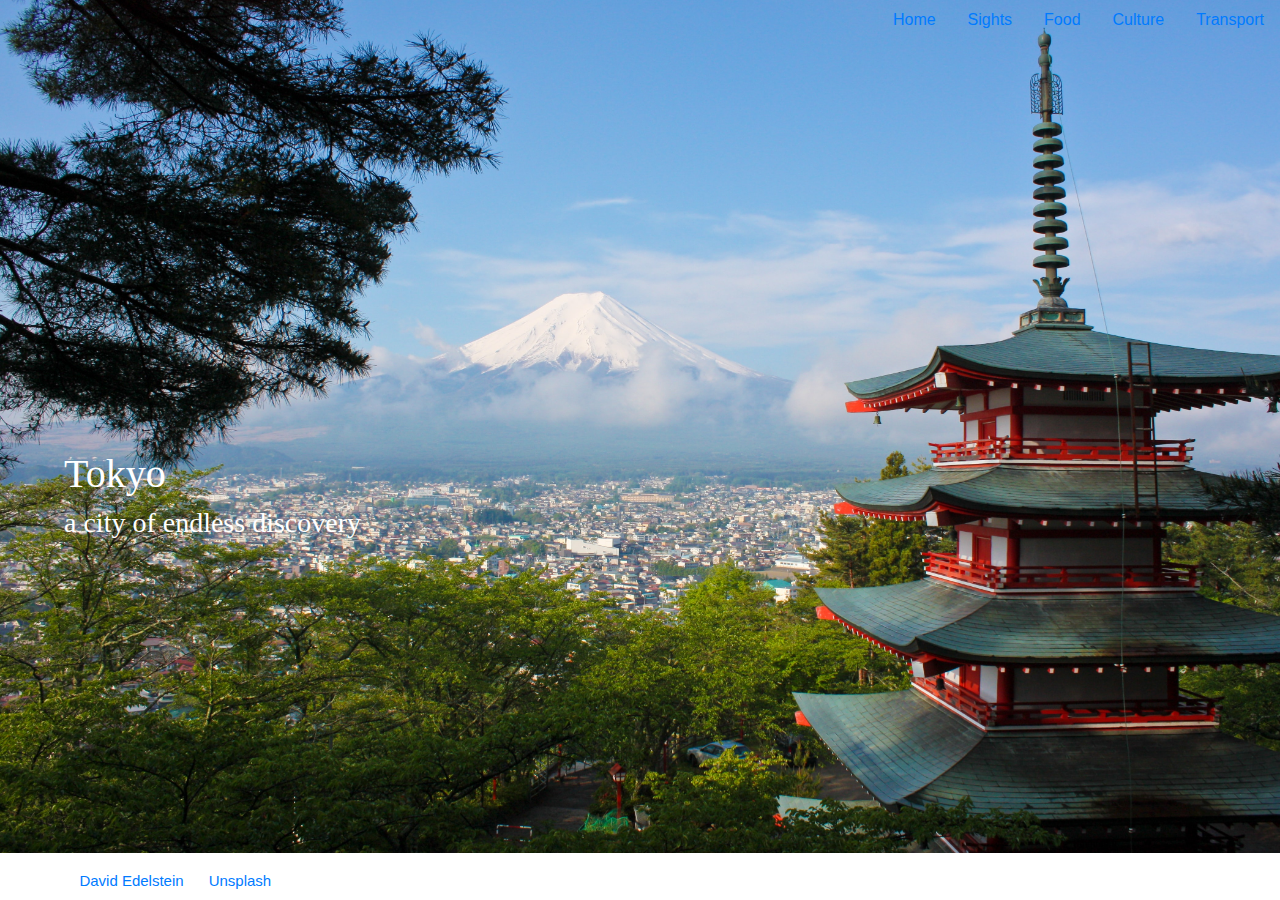
<file: index.html>
<!DOCTYPE html>
<html lang="en">
<head>
    <title>tokyo</title>
    <link rel="stylesheet" href="https://cdn.jsdelivr.net/npm/bootstrap@4.0.0/dist/css/bootstrap.min.css" integrity="sha384-Gn5384xqQ1aoWXA+058RXPxPg6fy4IWvTNh0E263XmFcJlSAwiGgFAW/dAiS6JXm" crossorigin="anonymous">
    <link rel="stylesheet" href="stylesheet.css"> 
</head>

<!-- select by tag/element -->
<style>
  body {
    background-image: url(tokyo-photo.jpg);
    background-size: cover;
    background-repeat: no-repeat;
  }

  .hero-text {
    text-align: left;
    position: absolute;
    top: 50%;
    left: 5%;
    color: white;
    font-family: 'Times New Roman', Times, serif;
}
</style>
<body>

  <!-- bootstrap element -->
    <div class="justify-content-end"> 
        <ul class="nav justify-content-end">
            <li class="nav-item">
              <a class="nav-link" href="index.html"> Home</a>
            </li>
            <li class="nav-item">
              <a class="nav-link" href="sights.html"> Sights </a>
            </li>
            <li class="nav-item">
              <a class="nav-link" href="food.html"> Food</a>
            </li>
            <li class="nav-item">
                <a class="nav-link" href="culture.html"> Culture </a>
              </li>
              <li class="nav-item">
                <a class="nav-link" href="transport.html"> Transport </a>
              </li>
          </ul>
    </div>

    <div class="hero-text">
      <div>
      <h1>Tokyo</h1>
      <h3> a city of endless discovery</h3>
      </div>
    </div>


    <div class="bottomleft"> Photo by <a href="https://unsplash.com/@jlhopes?utm_source=unsplash&utm_medium=referral&utm_content=creditCopyText">David Edelstein</a> on <a href="https://unsplash.com/s/photos/tokyo?utm_source=unsplash&utm_medium=referral&utm_content=creditCopyText">Unsplash</a> </div> 
</body>
</html>
</file>
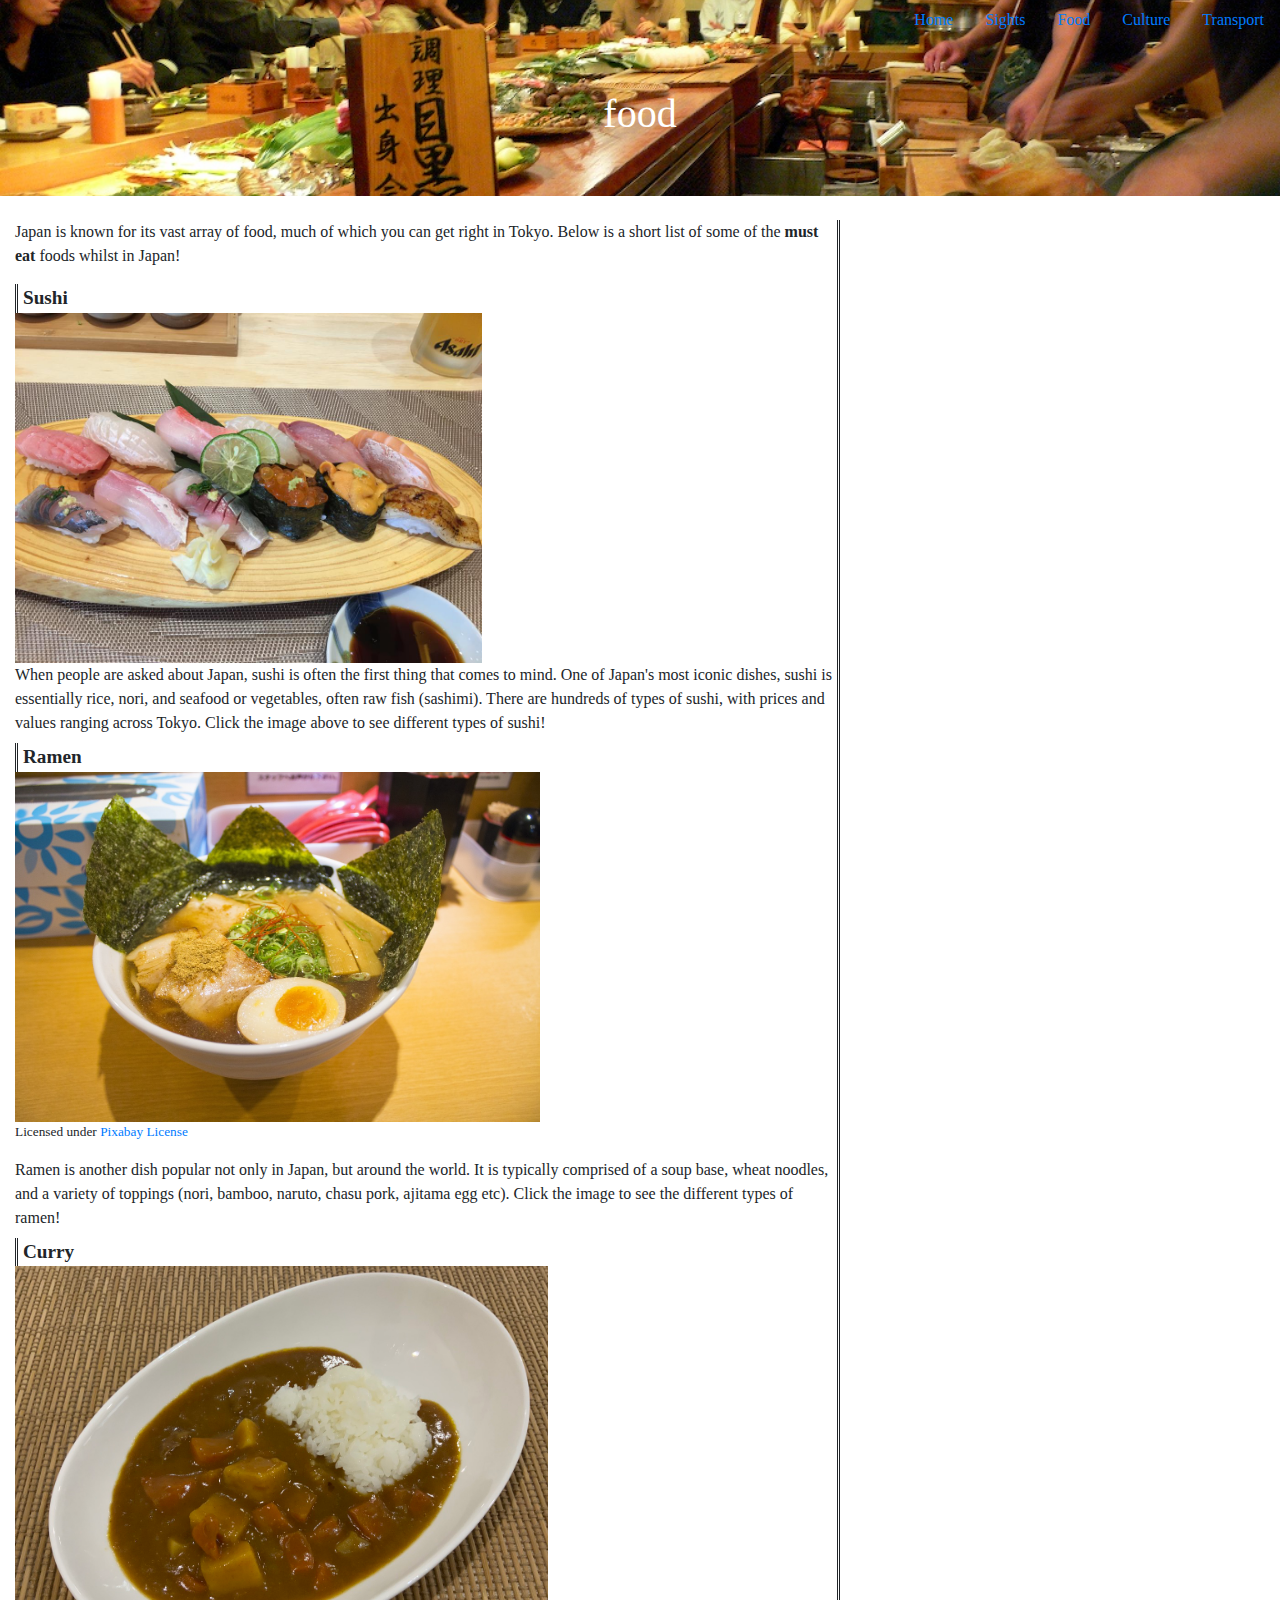
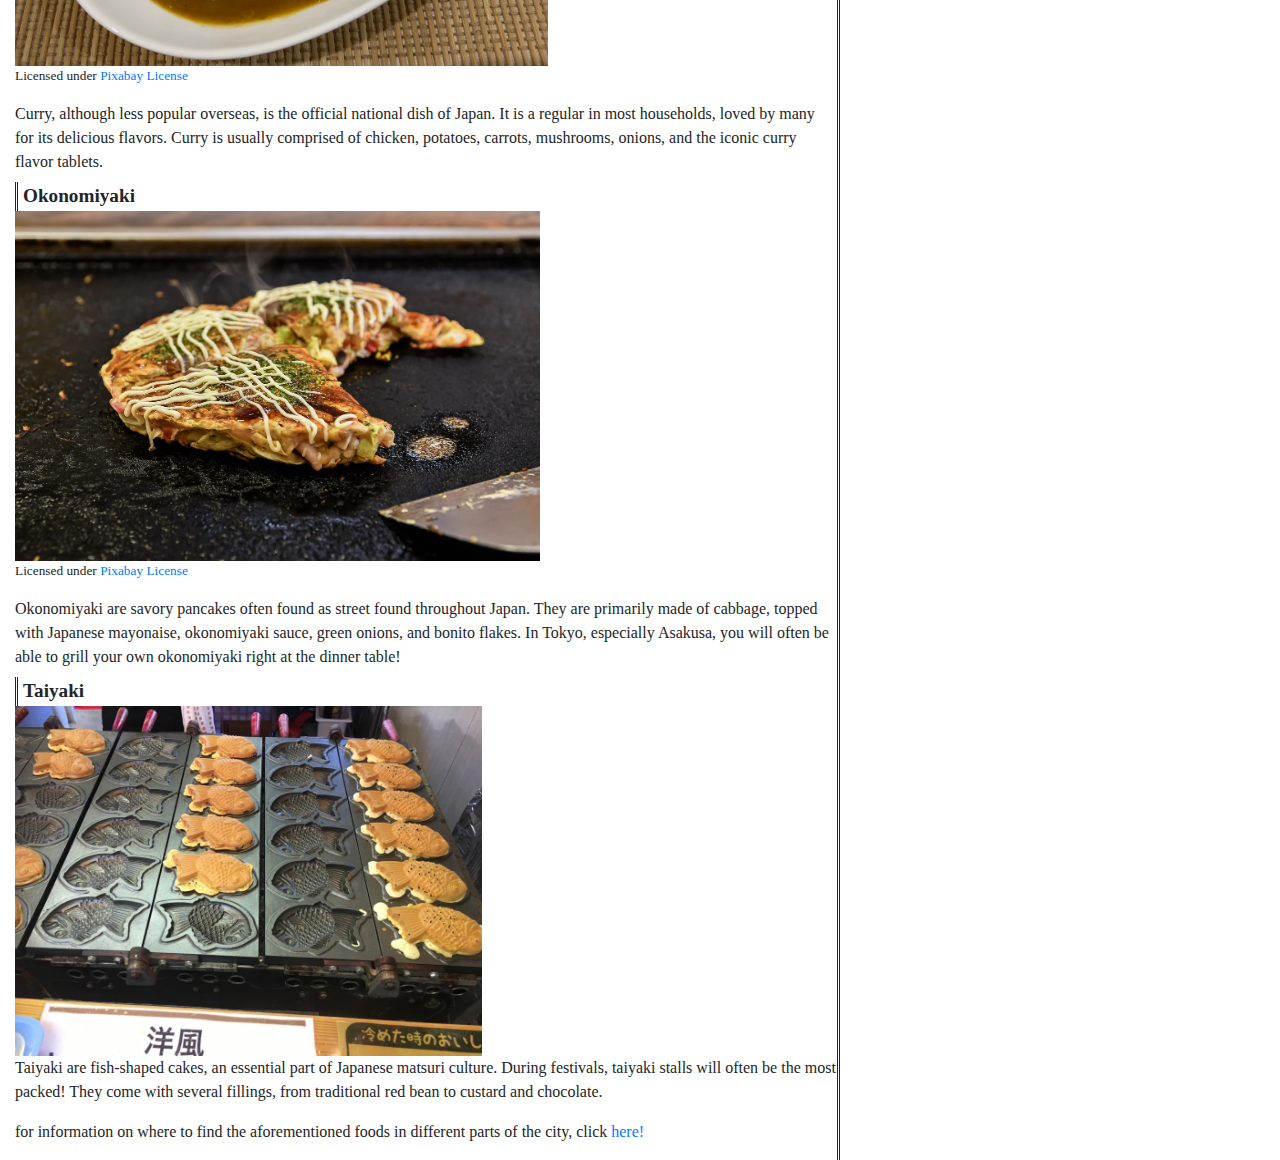
<file: food.html>
<!DOCTYPE html>
<html lang="en">
<head>
    <link rel="stylesheet" href="stylesheet.css">
    <link rel="stylesheet" href="https://cdn.jsdelivr.net/npm/bootstrap@4.0.0/dist/css/bootstrap.min.css" integrity="sha384-Gn5384xqQ1aoWXA+058RXPxPg6fy4IWvTNh0E263XmFcJlSAwiGgFAW/dAiS6JXm" crossorigin="anonymous">
    <title> food </title>
</head>

<!-- internal link -->

<div id="foodheader"> 
    <div class="justify-content-end"> 
        <ul class="nav justify-content-end">
            <li class="nav-item">
              <a class="nav-link" href="index.html"> Home</a>
            </li>
            <li class="nav-item">
              <a class="nav-link" href="sights.html"> Sights </a>
            </li>
            <li class="nav-item">
              <a class="nav-link" href="food.html"> Food</a>
            </li>
            <li class="nav-item">
                <a class="nav-link" href="culture.html"> Culture </a>
              </li>
              <li class="nav-item">
                <a class="nav-link" href="transport.html"> Transport </a>
              </li>
          </ul>
    </div>
    <div class="header">
        <h1> food</h1>
    </div>
    </div>
    
<body style="font-family:'Times New Roman', Times, serif">
<br> 
<!-- select by class -->
<!-- div -->
<div class="row">
  <section class="column left"> 
    <p style="margin-left: 30px"> Japan is known for its vast array of food, much of which you can get right in Tokyo. Below is a short list of some of the <strong> must eat</strong> foods whilst in Japan! </p>
  <dl style="margin-left: 30px">
    <dt> Sushi </dt>
    <!-- image as link -->
    <a href="https://www.willflyforfood.net/sushi-in-japan/"> <img src="sushi.JPG" height="350"> 
    </a>
    <dd> When people are asked about Japan, sushi is often the first thing that comes to mind. One of Japan's most iconic dishes, sushi is essentially rice, nori, and seafood or vegetables, often raw fish (sashimi). There are hundreds of types of sushi, with prices and values ranging across Tokyo. Click the image above to see different types of sushi! </dd>
    <dt> Ramen </dt>
    <a href="https://www.nonalim.com/blogs/news/types-of-ramen"> <img src="ramen1.jpg" height="350"> </a>
    <p style="font-size:smaller"> Licensed under <a href=https://pixabay.com/photos/ramen-japanese-noodle-soup-food-4842681> Pixabay License</a></p>
    <dd> Ramen is another dish popular not only in Japan, but around the world. It is typically comprised of a soup base, wheat noodles, and a variety of toppings (nori, bamboo, naruto, chasu pork, ajitama egg etc). Click the image to see the different types of ramen!    </dd>
    <dt> Curry </dt>
    <img src="curry1.jpg" height="400">
    <p style="font-size:smaller"> Licensed under <a href=https://pixabay.com/photos/curry-rice-food-dish-meal-cuisine-6109881> Pixabay License</a></p>
    <dd> Curry, although less popular overseas, is the official national dish of Japan. It is a regular in most households, loved by many for its delicious flavors. Curry is usually comprised of chicken, potatoes, carrots, mushrooms, onions, and the iconic curry flavor tablets. 
    </dd>
    <dt> Okonomiyaki </dt>
    <img src="okonomiyaki.jpg" height="350">
    <p style="font-size: smaller"> Licensed under <a href="https://pixabay.com/photos/okonomiyaki-teppanyaki-food-dish-7312548/"> Pixabay License</a> </p>
    <dd> Okonomiyaki are savory pancakes often found as street found throughout Japan. They are primarily made of cabbage, topped with Japanese mayonaise, okonomiyaki sauce, green onions, and bonito flakes. In Tokyo, especially Asakusa, you will often be able to grill your own okonomiyaki right at the dinner table!  </dd>
    <dt> Taiyaki</dt>
    <img src="taiyaki1.JPG" height="350">
    <dd> Taiyaki are fish-shaped cakes, an essential part of Japanese matsuri culture. During festivals, taiyaki stalls will often be the most packed! They come with several fillings, from traditional red bean to custard and chocolate. </dd>
  </dl>
  <!-- external link -->
  <p style="margin-left: 30px"> for information on where to find the aforementioned foods in different parts of the city, click <a href="https://trulytokyo.com/eat-like-a-local-in-tokyo/"> here!</a> </p>
</section>

<!-- box model -->
<section class="column right" style="border-left:double; padding: 30px">
<iframe class="center"width="80%" height="315" src="https://www.youtube.com/embed/QB8ma8-SpSk" title="YouTube video player" frameborder="0" allow="accelerometer; autoplay; clipboard-write; encrypted-media; gyroscope; picture-in-picture" allowfullscreen></iframe>
</section>
</div>
</body>
</html>
</file>
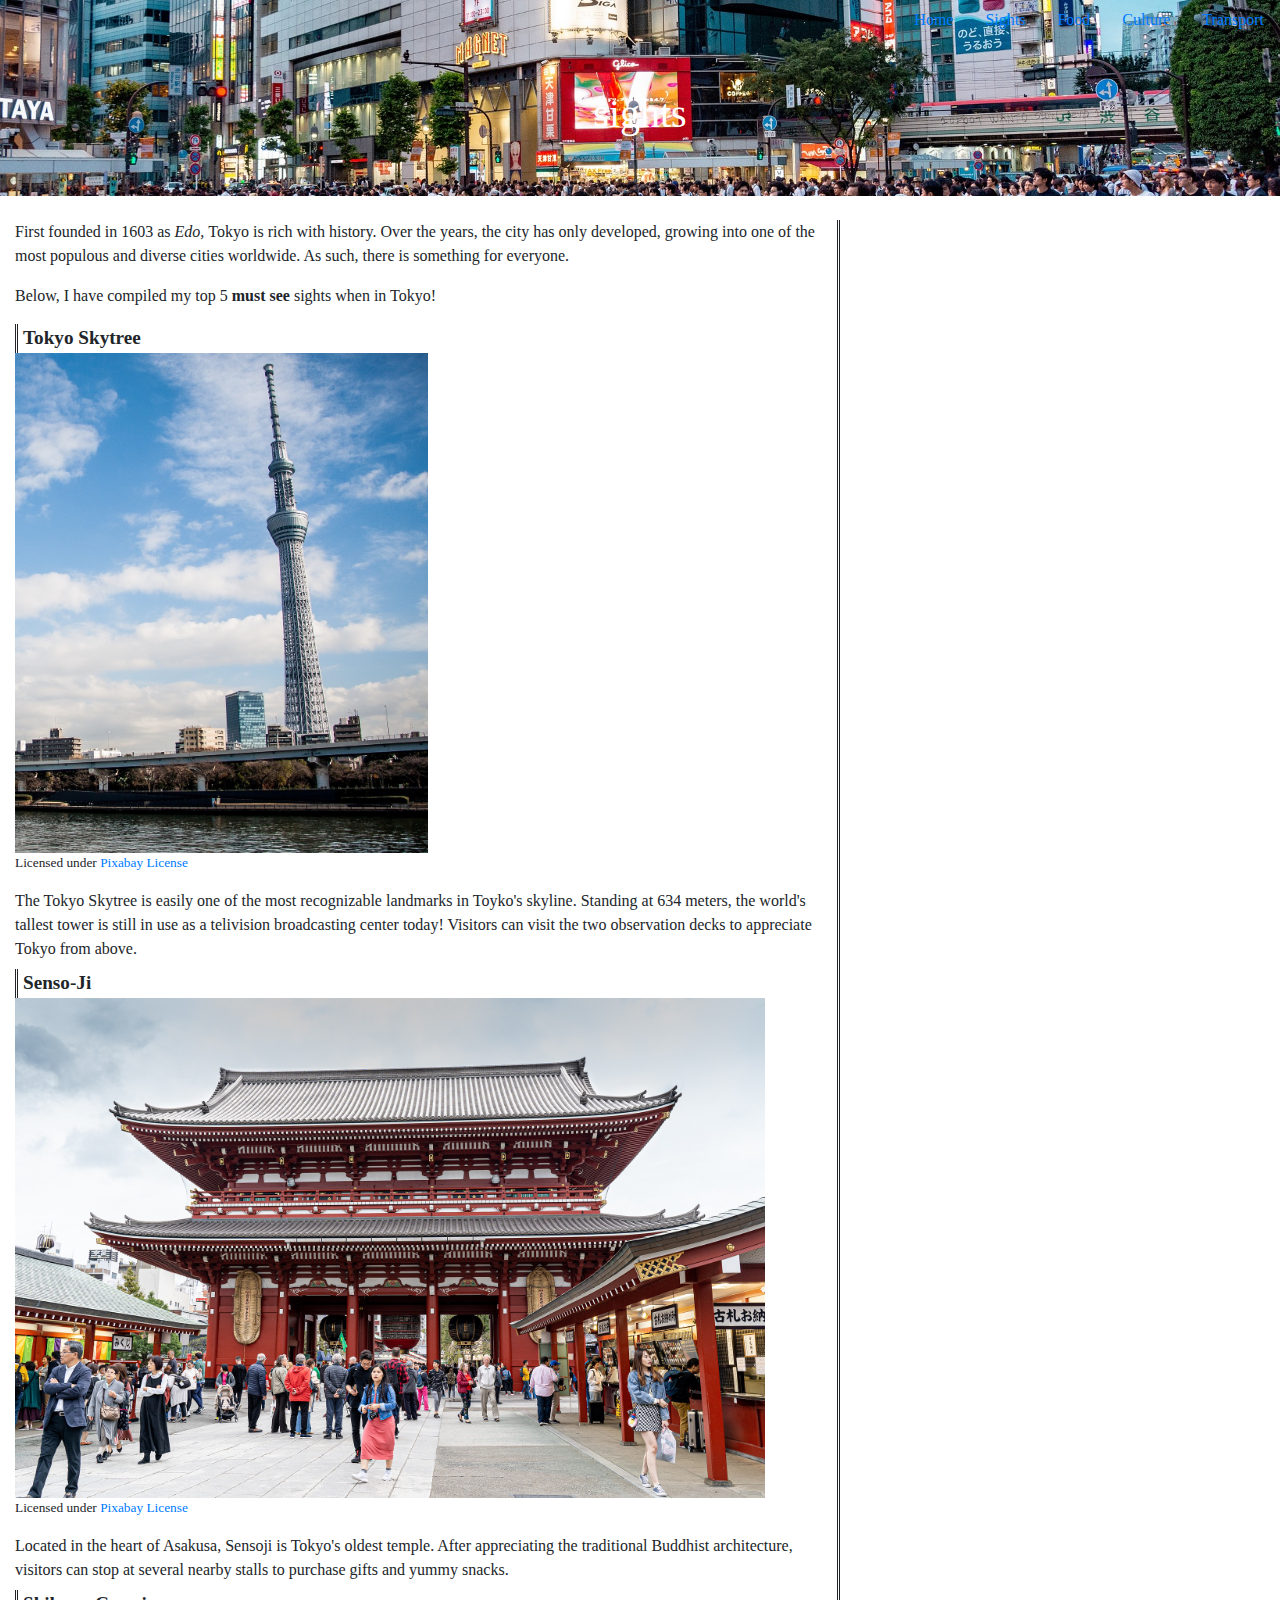
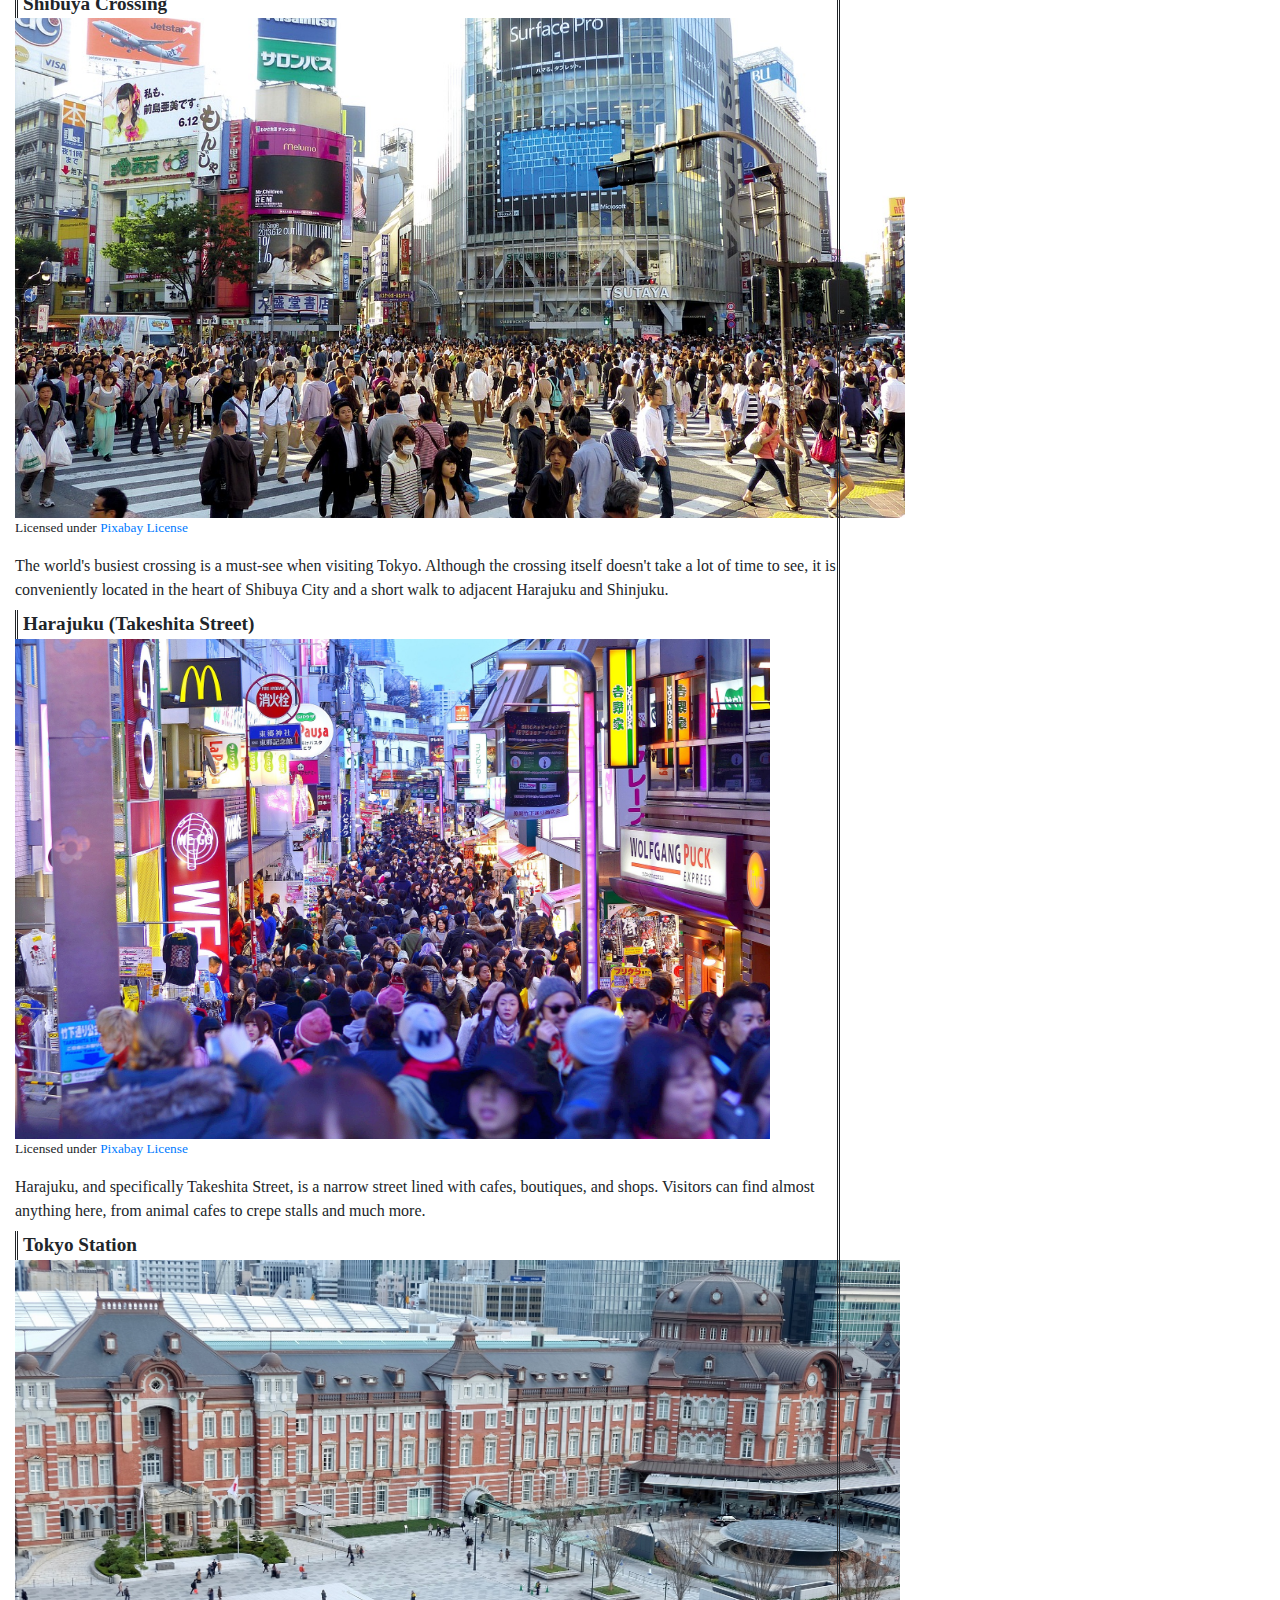
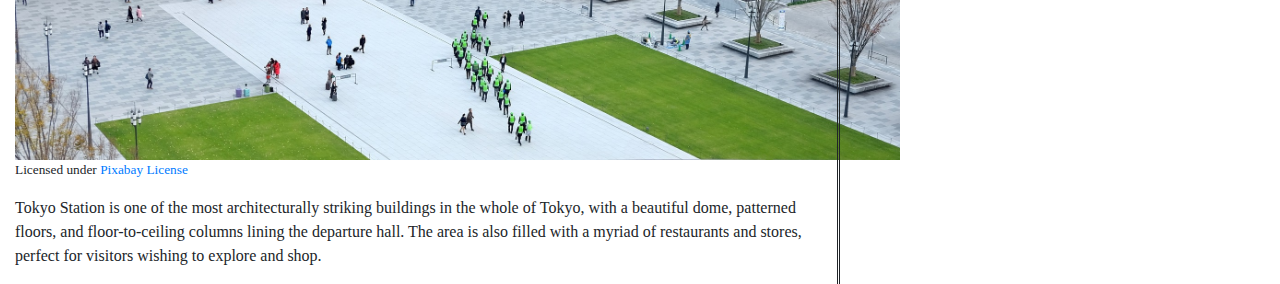
<file: sights.html>
<!DOCTYPE html>
<html lang="en">
<head>
    <link rel="stylesheet" href="stylesheet.css">
    <link rel="stylesheet" href="https://cdn.jsdelivr.net/npm/bootstrap@4.0.0/dist/css/bootstrap.min.css" integrity="sha384-Gn5384xqQ1aoWXA+058RXPxPg6fy4IWvTNh0E263XmFcJlSAwiGgFAW/dAiS6JXm" crossorigin="anonymous">
    <title>sights</title>
</head>

<div id="sightsheader"> 
<div class="justify-content-end"> 
    <ul class="nav justify-content-end">
        <li class="nav-item">
          <a class="nav-link" href="index.html"> Home</a>
        </li>
        <li class="nav-item">
          <a class="nav-link" href="sights.html"> Sights </a>
        </li>
        <li class="nav-item">
          <a class="nav-link" href="food.html"> Food</a>
        </li>
        <li class="nav-item">
            <a class="nav-link" href="culture.html"> Culture </a>
          </li>
          <li class="nav-item">
            <a class="nav-link" href="transport.html"> Transport </a>
          </li>
      </ul>
</div>
<div class="header">
    <h1> sights</h1>
</div>
</div>


<body style="font-family:'Times New Roman', Times, serif">

  <!-- I am really happy about how i managed to split the site into two columns. at first, i struggled a lot with it since splitting the site moved my header, which I didn't want. but after some maneuvering, i managed to fix it! --> 
  <br>
  <div class="row">
  <section class="column left"> 
    <p style="margin-left: 30px; margin-right: 10px;"> First founded in 1603 as <i> Edo, </i> Tokyo is rich with history. Over the years, the city has only developed, growing into one of the most populous and diverse cities worldwide. As such, there is something for everyone. </p> 
    <p style="margin-left: 30px"> Below, I have compiled my top 5 <strong> must see </strong> sights when in Tokyo! </p>
    <dl style="margin-left: 30px">
      <dt> Tokyo Skytree </dt>
      <img src="skytree.jpg" height="500">
      <p style="font-size:smaller"> Licensed under <a href="https://pixabay.com/photos/nature-of-tokyo-skytree-tokyo-2496153/"> Pixabay License</a> </p> 
      <dd> The Tokyo Skytree is easily one of the most recognizable landmarks in Toyko's skyline. Standing at 634 meters, the world's tallest tower is still in use as a telivision broadcasting center today! Visitors can visit the two observation decks to appreciate Tokyo from above. </dd>
      <dt> Senso-Ji</dt>
      <img src="sensoji.jpg" height="500">
      <p style="font-size:smaller"> Licensed under <a href="https://pixabay.com/photos/sensoji-asakusa-tokyo-japan-4669289/">Pixabay License </a> </p>
      <dd> Located in the heart of Asakusa, Sensoji is Tokyo's oldest temple. After appreciating the traditional Buddhist architecture, visitors can stop at several nearby stalls to purchase gifts and yummy snacks. </dd>
      <dt> Shibuya Crossing</dt>
      <img src="shibuya.jpg" height="500">
      <p style="font-size: smaller"> Licensed under <a href=https://pixabay.com/photos/japan-tokyo-shibuya-japanese-217882/> Pixabay License </a> </p>
      <dd> The world's busiest crossing is a must-see when visiting Tokyo. Although the crossing itself doesn't take a lot of time to see, it is conveniently located in the heart of Shibuya City and a short walk to adjacent Harajuku and Shinjuku.  </dd>
      <dt> Harajuku (Takeshita Street) </dt>
      <img src="harajuku.jpg" height="500">
      <p style="font-size: smaller">Licensed under <a href=https://pixabay.com/photos/tokyo-harajuku-japan-japanese-4079044/> Pixabay License</a> </p> 
      <dd> Harajuku, and specifically Takeshita Street, is a narrow street lined with cafes, boutiques, and shops. Visitors can find almost anything here, from animal cafes to crepe stalls and much more. </dd>
      <dt> Tokyo Station </dt>
      <img src="station.jpg" height="500">
      <p style="font-size: smaller">Licensed under <a href=https://pixabay.com/photos/station-renewal-famous-building-3878163/> Pixabay License </a> </p> 
      <dd> Tokyo Station is one of the most architecturally striking buildings in the whole of Tokyo, with a beautiful dome, patterned floors, and floor-to-ceiling columns lining the departure hall. The area is also filled with a myriad of restaurants and stores, perfect for visitors wishing to explore and shop. </dd>
    </dl>
  </section>

  <section class="column right" style="border-left:double; padding: 30px">
    <iframe class="center" height="315" src="https://www.youtube.com/embed/HYSMJ-lM2t0" title="YouTube video player" frameborder="0" allow="accelerometer; autoplay; clipboard-write; encrypted-media; gyroscope; picture-in-picture" allowfullscreen></iframe>
  </section>
</div>

</body>
</html>
</file>
<file: stylesheet.css>
.header {
    text-align: center;
    color: white;
    padding: 50px;
}

.bottomleft {
    position: absolute;
    bottom: 8px;
    left: 16px;
    font-size: 15px;
    color: white;
}

#sightsheader {
    background-image: url(sights-img.jpg);
    background-position: center;
    background-repeat: no-repeat; 
    position: relative;
    background-size: cover;
    margin-left: 0px;
}

#cultureheader {
    background-image: url(culture-img.jpg);
    background-position: center; 
    background-repeat: no-repeat; 
    position: relative; 
    background-size: cover;
}

#foodheader {
    background-image: url(restaurant.jpg);
    background-position: center; 
    background-repeat: no-repeat; 
    position: relative; 
    background-size: cover;
}

#transportheader {
    background-image: url(transport-img.jpg);
    background-position: center; 
    background-repeat: no-repeat; 
    position: relative; 
    background-size: cover;
}

dt {
    font-size: larger;
    border-left: double;
    padding-left: 5px
}

.culture {
    color: black;
    border: 2px solid black;
    margin: 30px;
    padding: 20px;
  }

/* setting the columns up*/
.column {
    float: left;
}

/* set widths for columns */
.left {
    width: 65%;
}

.right {
    width: 35%;
}

.row::after {
    content: "";
    display: table;
    clear: both;
}
</file>
